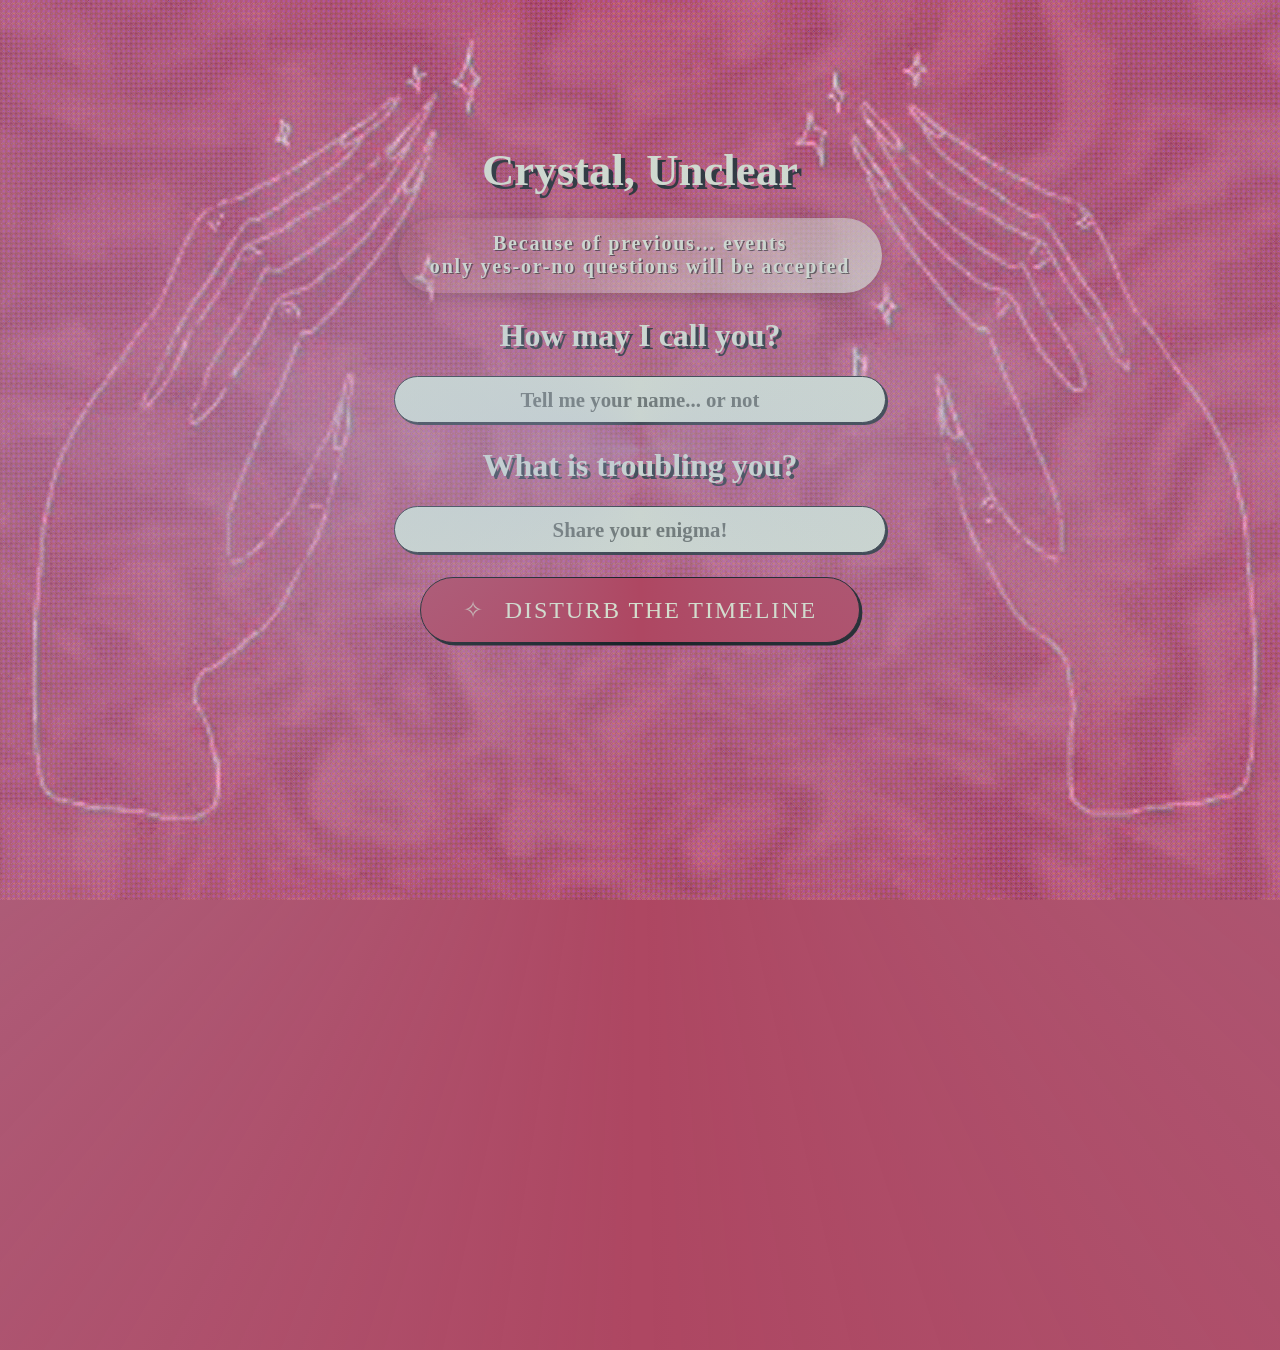
<file: index.html>
<!DOCTYPE html>
<html lang="en">
<head>
  <meta charset="UTF-8">
  <meta name="viewport" content="width=device-width, initial-scale=1.0">
  <title>Crystal, Unclear</title>
  <link rel="stylesheet" href="mystyle.css">
  <link rel="icon" type="image/x-icon" href="Resources/favicon.png">
</head>
<body>
  <!-- Background container -->
  <div class="background">
  </div>

  <!-- Main content -->
  <div class="outer-container">
    <h1 class="title">Crystal, Unclear</h1>

    <div class="simple-plaque">
      Because of previous... events<br>
      only yes-or-no questions will be accepted
    </div>

    <form class="form" id="crystalnotclear">
      <!-- Name input -->
      <div class="input-group">
        <label class="input-label" for="userName">How may I call you?</label>
        <input 
          class="input-field input-name"
          type="text" 
          id="userName" 
          name="userName" 
          placeholder="Tell me your name... or not">
      </div>

      <!-- Question input -->
      <div class="input-group">
        <label class="input-label" for="userQuestion">What is troubling you?</label>
        <input 
          class="input-field input-question"
          type="text" 
          id="userQuestion" 
          name="userQuestion" 
          placeholder="Share your enigma!" 
          title="Tell me your deepest fears...">
      </div>

      <!-- Submit button -->
      <button class="question-button" type="submit" id="submit">
        Disturb the Timeline
      </button>
    </form>

    <!-- Results -->
    <div class="fade-in-text results">
      <div class="result-line result-line-1" id="result1"></div>
      <div class="result-line result-line-2" id="result2"></div>
    </div>

    <div class="typewriter result-main" id="result3"></div>
  </div>

  <script src="magic8Ball.js"></script>
</body>
</html>
</file>
<file: mystyle.css>
/* === GLOBAL CUSTOM CURSORS === */
html, body, * {
  cursor: url('cursor.cur'), auto !important;
}
button, a, [role="button"], [tabindex], input[type="button"], input[type="submit"] {
  cursor: url('cursor.cur'), pointer !important;
}
button:active, a:active, input:active, *:active {
  cursor: url('cursorclick.cur'), pointer !important;
}
input[type="text"], textarea, [contenteditable="true"], .input-field {
  cursor: url('cursortext.cur'), text !important;
}
/* === FONTS === */
@import url('https://fonts.googleapis.com/css2?family=Pixelify+Sans:wght@400..700&display=swap');
@import url('https://fonts.googleapis.com/css2?family=Metamorphous&display=swap');
@import url('https://fonts.googleapis.com/css2?family=Cormorant+Garamond:ital,wght@0,300..700;1,300..700&display=swap');


/* === VARIABLES === */
:root {
  /* fonts */
  --font-main: "Metamorphous", serif;
  --font-secondary: "Cormorant Garamond", serif;

  /* colors */
  --color-bg: #AE4762;
  --color-text: #D5DFCD;
  --color-shadow: #182125;
  --color-accent: #ACB8D8;

  /* effects */
  --shadow-sm: 0.05em 0.05em var(--color-shadow);
  --shadow-md: 0.1em 0.1em var(--color-shadow);
  --shadow-lg: 0.2em 0.2em var(--color-shadow);

  --glow-soft: 0 0 6px var(--color-accent);
  --glow-strong: 0 0 10px var(--color-accent);

  --radius-pill: 999px;

  --transition-fast: 0.25s ease;
}



/* === BASE === */
body {
  margin: 0;
  min-height: 100vh;
  font-family: var(--font-main);
  font-weight: 700;

  display: flex;
  align-items: flex-start;

  background-color: var(--color-bg);
  overflow: hidden;

  cursor: url('cursor.cur'), auto;
}

button,
input {
  cursor: url('cursor.cur'), auto, pointer;
}

button:active,
input:active {
  cursor: url('cursorclick.cur'), auto;
}


/* === BACKGROUND === */
.background {
  position: fixed;
  inset: 0;
  z-index: 0;

  /* Use explicit properties rather than the shorthand to avoid
     cross-browser parsing differences and make the path obvious. */
  background-image: url('animation.gif');
  background-position: center center;
  background-repeat: no-repeat;
  background-size: cover;
  background-color: var(--color-bg); /* fallback while GIF loads */
  background-attachment: fixed; /* desktop: parallax-like effect */
  pointer-events: none; /* ensure background doesn't intercept clicks */
  min-height: 100vh;
}


/* === LAYOUT === */
.outer-container {
  position: relative;
  z-index: 1;

  width: 100%;
  min-height: 100vh;
  padding: 0 5%;

  display: flex;
  flex-direction: column;
  align-items: center;
  justify-content: center;
  text-align: center;
}


/* === ATMOSPHERE === */
.outer-container::before,
.outer-container::after {
  content: "";
  position: absolute;
  pointer-events: none;
  z-index: 0;
}

.outer-container::before {
  inset: 0;
  background: radial-gradient(
    circle,
    color-mix(in srgb, var(--color-accent) 30%, transparent),
    transparent 70%
  );
  animation: mysticalPulse 6s ease-in-out infinite;
}

.outer-container::after {
  inset: -50%;
  background: conic-gradient(
    from 0deg,
    transparent,
    color-mix(in srgb, var(--color-accent) 20%, transparent),
    transparent,
    color-mix(in srgb, var(--color-accent) 30%, transparent),
    transparent
  );
  animation: mysticalRotate 18s linear infinite;
}

/* Buffy-style keyframes: subtle red-tinged pulse and occasional flicker */
@keyframes slayerPulse {
  0% {
    box-shadow: 0 0 0 rgba(172,184,216,0.0), var(--shadow-md);
    transform: translateY(0) scale(1);
    color: #3d4250;
  }
  40% {
    box-shadow: 0 0 18px rgba(160,30,40,0.12), 0 0 8px rgba(172,184,216,0.08);
    transform: translateY(-1px) scale(1.01);
    color: #2f2b2b;
  }
  100% {
    box-shadow: 0 0 0 rgba(172,184,216,0.0), var(--shadow-md);
    transform: translateY(0) scale(1);
    color: #3d4250;
  }
}

@keyframes slayerFlicker {
  0%, 100% { opacity: 1; }
  5% { opacity: 0.95; transform: rotate(-0.3deg); }
  7% { opacity: 1; transform: rotate(0.2deg); }
  12% { opacity: 0.98; transform: rotate(-0.1deg); }
  60% { opacity: 1; transform: rotate(0); }
}

/* Warning-specific keyframes for the plaque */
@keyframes warningPulse {
  0% {
    box-shadow: 0 4px 18px rgba(0,0,0,0.18), 0 0 0 rgba(160,30,40,0.0);
    transform: translateY(0) scale(1);
  }
  45% {
    box-shadow: 0 8px 28px rgba(0,0,0,0.25), 0 0 28px rgba(160,30,40,0.18);
    transform: translateY(-2px) scale(1.02);
  }
  100% {
    box-shadow: 0 4px 18px rgba(0,0,0,0.18), 0 0 0 rgba(160,30,40,0.0);
    transform: translateY(0) scale(1);
  }
}

@keyframes warningShake {
  0% { transform: translateX(0); }
  2% { transform: translateX(-1px); }
  4% { transform: translateX(1px); }
  6% { transform: translateX(-1px); }
  8% { transform: translateX(1px); }
  100% { transform: translateX(0); }
}


/* === TYPOGRAPHY === */
.title,
.input-label,
.fade-in-text,
.result-main {
  color: var(--color-text);
  text-shadow: var(--shadow-md);
  display: flex;
  flex-direction: column;
  align-items: center;
  justify-content: center;
}

.title {
  font-size: 2.8em;
  margin-bottom: 0.5em;
}

.fade-in-text {
  font-size: 1.7em;
  margin-top: 1em;
  animation: fadeIn 5s;
}

/* === Plaque === */

.simple-plaque {
  display: flex;
  align-items: center;
  justify-content: center;
  padding: 0.9rem 2rem;
  /* slight translucent, ominous background with a warm red tint */
  background: linear-gradient(135deg, rgba(160,30,40,0.06), color-mix(in srgb, var(--color-text) 72%, transparent));
  border-radius: var(--radius-pill);
  border: transparent; /* warning red */
  box-shadow: 0 4px 18px rgba(0,0,0,0.25), 0 0 6px rgba(160,30,40,0.06);
  font-family: var(--font-secondary);
  font-size: 1.25rem;
  font-weight: 800;
  letter-spacing: 0.09em;
  color: var(--color-text); /* high contrast for warning */
  text-decoration: double;
  text-align: center;
  text-shadow: 1.5px 1px 0 rgba(0,0,0,0.6);
  user-select: none;
  margin: 0 auto 1.5rem;
 
  /* stronger, warning-style pulse + occasional jitter to convey urgency */
  animation: warningPulse 3.6s ease-in-out infinite, warningShake 8s steps(6) infinite;
}

/* === INPUTS === */
.input-group {
  display: flex;
  flex-direction: column;
  align-items: center;
  gap: 0.4em;
  margin-bottom: 1.5em;
}

.input-label {
  display: block;
  font-size: 2em;
  transition: var(--transition-fast);
  margin-bottom: 0.5em;
}

.input-label:hover {
  transform: translate(-1px, -1px);
}

.input-field {
  border-radius: var(--radius-pill);
  padding: 0.5em 1.2em;

  font-family: var(--font-secondary);
  font-weight: 700;
  font-size: 1.3em;
  width: 100%;
  background: var(--color-text);
  color: var(--color-shadow);

  border: 1px solid var(--color-shadow);
  box-shadow: var(--shadow-md);

  text-align: center;
  transition: var(--transition-fast);
}

.input-field:hover {
  transform: translate(-1px, -1px);
  box-shadow: var(--shadow-lg), var(--glow-soft);
}

.input-field:focus {
  outline: none;
  background: var(--color-accent);
  box-shadow: var(--shadow-lg), var(--glow-strong);
}

.input-field::placeholder {
  color: var(--color-shadow);
  opacity: 0.5;
}


/* === BUTTON === */
.question-button {
  font-family: var(--font-main);
  font-size: 1.5em;
  letter-spacing: 0.08em;
  text-transform: uppercase;

  padding: 0.75em 1.75em;

  background: var(--color-bg);
  color: var(--color-text);

  border: 1px solid var(--color-shadow);
  border-radius: var(--radius-pill);

  box-shadow: var(--shadow-md);

  position: relative;
  cursor: pointer;

  transition: var(--transition-fast);
}

.question-button::before {
  content: "✧";
  margin-right: 0.5em;
  font-family: var(--font-secondary);
  opacity: 0.7;
}

.question-button::after {
  content: "";
  position: absolute;
  inset: -3px;
  border-radius: var(--radius-pill);
  border: 1px solid var(--color-accent);
  opacity: 0;
  transition: var(--transition-fast);
}

.question-button:hover {
  transform: translate(-1px, -1px);
  box-shadow: var(--shadow-lg), var(--glow-soft);
}

.question-button:hover::after {
  opacity: 0.6;
}

.question-button:active {
  transform: translate(1px, 1px);
  box-shadow: var(--shadow-sm);
}


/* === RESULTS === */
/* === RESULTS === */
.results {
  margin-bottom: 2em;
}

.result-line,
.result-main {
  /* default: no wrap on desktop/tablet so typewriter stays on one line */
  display: inline-block;
  overflow: hidden; /* clip until width grows via animation */
  white-space: nowrap; /* prevent wrapping except on phones */
  padding-bottom: 0.5em;
}

/* smaller lines */
.result-line {
  margin-bottom: 0.8em;

  border-right: 2px solid var(--color-text);

  /* start hidden; animations are applied via JS by adding the
     `anim-typewriter-line` class so we can sequence them precisely */
  opacity: 0;
}

/* main result (stronger emphasis) */
.result-main {
  font-size: 2.5em;
  width: 80%;
  max-width: 100%; /* allow more room for wrapped lines */
  margin: 0 auto;

  color: var(--color-accent);

  border-right: 2px solid var(--color-accent);

  /* start hidden; animations are applied via JS by adding the
     `anim-typewriter-main` class so we can sequence them precisely */
  opacity: 0;
}


/* Slightly reduce font sizes for the first two result lines so they don't overpower the main result */
#result1 {
  font-size: clamp(0.9rem, 3.8vw, 1.05rem);
}

#result2 {
  font-size: clamp(1rem, 4.2vw, 1.15rem);
}
#result3 {
  font-size: clamp(2rem, 4.2vw, 100%);
  
}

/* Animation utility classes - add these to start typing animations */
.anim-typewriter-line {
  animation: typewriter 4s steps(40) forwards, blinkCursor 600ms steps(40) infinite;
}

.anim-typewriter-main {
  animation: typewriter 4s steps(40) forwards, blinkCursor 600ms steps(40) infinite;
}


/* === STAGGER TIMING === */
.result-line-1 {
  animation-delay: 0.2s;
}

.result-line-2 {
  animation-delay: 1.0s;
}

.result-line-3 {
  animation-delay: 4.0s;
}


/* === TYPEWRITER ANIMATION === */
@keyframes typewriter {
  from {
    width: 0;
    opacity: 0;
  }
  to {
    width: 100%;
    opacity: 1;
  }
}

@keyframes blinkCursor {
  from {
    border-right-color: currentColor;
  }
  to {
    border-right-color: transparent;
  }
}

/* Caret class used by JS typer to show a blinking caret during typing */
.js-caret {
  border-right: 2px solid currentColor;
  /* reuse the blinkCursor keyframes timing for visual parity */
  animation: blinkCursor 600ms steps(40) infinite;
}


/* === ACCESSIBILITY === */
@media (prefers-reduced-motion: reduce) {
  .result-line,
  .result-main {
    animation: none !important;
    border-right: none;
  }
  /* Respect reduced motion: disable plaque animations */
  .simple-plaque {
    animation: none !important;
    transition: none !important;
  }
}

/* === ANIMATIONS === */
@keyframes fadeIn {
  0%, 20% { opacity: 0; }
  100% { opacity: 1; }
}

@keyframes mysticalPulse {
  0%, 100% { opacity: 0.3; transform: scale(1); }
  50% { opacity: 0.6; transform: scale(1.05); }
}

@keyframes mysticalRotate {
  from { transform: rotate(0deg); }
  to { transform: rotate(360deg); }
}


/* === ACCESSIBILITY === */
@media (prefers-reduced-motion: reduce) {
  * {
    animation: none !important;
  }
}


/* === RESPONSIVE === */
/* Mobile: portrait phones - make the outer container and children occupy more of the viewport */
@media (max-width: 575.98px) {
  /* Ensure viewport-filling layout but allow internal scrolling when space is tight */
  html, body {
    height: 100vh;
  }
  .background {
    /* avoid fixed attachment on some tablet browsers which miscompute 100vh */
    background-attachment: scroll;
  }

  /* Mobile-specific: make #result3 wrap and scale to avoid cropping when text is long */
  #result3 {
    white-space: normal; /* allow multiple lines */
    overflow-wrap: anywhere;
    word-break: break-word;
    box-sizing: border-box;
    max-width: calc(100vw - 2rem);
    /* a smaller sensible base on very small screens; JS will shrink further when needed */
    font-size: clamp(1rem, 4.2vw, 1.25rem);
    line-height: 1.15;
  }

  /* Mobile-specific: make #result1 behave like result3 (wrap only when needed) */
  #result1 {
    display: block;
    width: 100%;
    white-space: normal; /* allow wrapping on small screens */
    overflow-wrap: anywhere;
    word-break: break-word;
    box-sizing: border-box;
    max-width: calc(100vw - 2rem);
    font-size: clamp(0.85rem, 3.8vw, 1.05rem);
    line-height: 1.12;
  }

  /* scale typography smoothly on very small screens */
  .title { font-size: clamp(1.6rem, 6.5vw, 2.2rem); margin-bottom: 0rem; }
  .input-label { font-size: clamp(1rem, 4.5vw, 1.15rem); }
  .fade-in-text { font-size: clamp(0.95rem, 3vw, 1.15rem); margin-bottom:0;padding-bottom: 0; }

  .outer-container {
    width: 100%;
    /* allow content to grow but cap at the viewport height so it can scroll internally */
    max-height: 100vh;
    padding: 2rem 1rem;
    /* vertical: start (top); horizontal: center */
    justify-content: flex-start;
    align-items: center;
    gap: 0.9rem;
    overflow: auto; /* enable internal scrolling when needed */
    -webkit-overflow-scrolling: touch;
  }

  .input-group { width: 100%; margin-bottom: 1rem; }
  .input-field { width: 90%; font-size: clamp(0.95rem, 3vw, 1.05rem); padding: 0.55em 0.5em; margin: 0; }

  .question-button {
    white-space: nowrap;
    width: 100%;
    font-size: clamp(0.95rem, 3.8svw, 1.05rem);
    padding: 0.7em 1rem;
    margin-top: 0.2rem;
  }

  /* make main result responsive and avoid overflow */
  .result-main { font-size: clamp(1.2rem,2.5vw, 1.6rem); width: 100%; max-width: 100%; }

  /* Prevent results from growing past the viewport on small phones; allow wrapping only when needed */
  .result-line,
  .result-main {
    max-width: calc(100vw - 2rem); /* leave a small gap for padding/scrollbars */
    width: auto; /* size to content up to max-width; typewriter animates to 100% of this width */
    box-sizing: border-box;
  }

  /* remove heavy decorative after-element on small screens */
  .outer-container::after {
    display: none !important;
    animation: none !important;
  }
  .simple-plaque {
    display: flex;
    align-items: flex-start;
    align-items: flex-start;
    font-size: 0.9rem;
    padding: 1rem 1.1rem;
    margin: 0;
  }

  #result3 {
  margin-top: 1rem;
  font-size: clamp(2rem, 3rem, 100%);
  
}
}

/* Small tablets / landscape phones: make tablets behave like phones for UX (fill viewport, no scroll, adaptive fonts) */
@media (min-width: 576px) and (max-width: 767.98px) {
  /* Ensure viewport-filling layout but allow internal scrolling on smaller tablets */
  html, body { height: 100vh; }
   .background {
   background-position: top center;
    background-repeat: repeat;
    background-size: contain; /* show entire GIF without cropping */
    background-color: rgba(0,0,0,0.06); /* subtle fallback behind GIF */
    /* avoid fixed attachment on some tablet browsers which miscompute 100vh */
    background-attachment: scroll;
  }
  .title { font-size: clamp(1.3rem, 5vw, 1.6rem); margin-bottom: 0.6rem; }
  .input-label { font-size: clamp(0.9rem, 3vw, 1rem); }
  .fade-in-text { font-size: clamp(0.9rem, 3vw, 1rem); }

  .outer-container {
    width: 100%;
    /* allow content to grow but cap at the viewport height so it can scroll internally */
    max-height: 100vh;
    padding: 1rem 0.75rem;
    /* vertical: start (top); horizontal: center */
    justify-content: center;
    align-items: center;
    gap: 0.5rem;
    overflow: auto; /* enable internal scrolling when needed */
    -webkit-overflow-scrolling: touch;
  }

  .input-group { width: 100%; gap: 0.20em; margin-bottom: 0.7rem; }
  .input-field { width: 100%; font-size: clamp(0.85rem, 3.6vw, 0.98rem); padding: 0.45em 0.3rem; margin-top: 0; }

  .question-button {
    width: 100%;
    font-size: clamp(0.9rem, 2.5vw, 1rem);
    padding: 0.6em 0.9rem;
    margin-top: 0.6rem;
  }

  /* make main result responsive and avoid overflow, keep smaller so it fits */
  .result-main { font-size: clamp(1rem, 5.2vw, 1.4rem); width: 100%; max-width: 100%; margin-top: 0;}

  /* Prevent results from growing past the viewport on small phones; allow wrapping only when needed */
  .result-line,
  .result-main {
    max-width: calc(100vw - 1.5rem); /* leave a small gap for padding/scrollbars */
    width: auto; /* size to content up to max-width; typewriter animates to 100% of this width */
    box-sizing: border-box;
    overflow-wrap: anywhere;
    white-space: normal;
  }

  /* mobile: allow wrapping and speed up typewriter so results appear quickly */
  .result-line{ 
    margin-bottom: 0;
    
  }

  .anim-typewriter-line {
    animation: typewriter 2s steps(30) forwards, blinkCursor 500ms steps(30) infinite;
  }

  .anim-typewriter-main {
    animation: typewriter 3s steps(40) forwards, blinkCursor 500ms steps(40) infinite;
  }

  /* compact plaque and spacing */
  .simple-plaque { margin: 0.75rem auto; padding: 0.6rem 1rem; font-size: 0.95rem; }

  /* remove heavy decorative after-element on small tablets */
  .outer-container::after {
    display: none !important;
    animation: none !important;
  }
}
/* //ipad pro since it was behaving strangely */
@media (width: 1024px) and (height: 1366px) and (orientation: portrait),
       (width: 1366px) and (height: 1024px) and (orientation: landscape) {
  /* styles for iPad Pro 12.9" */
/* For larger tablets, keep viewport height but allow internal scrolling when necessary */

  /* Improved background handling for tablets: use `contain` so the full GIF is visible
     and avoid `background-attachment: fixed` which can cause cropping on some browsers */
  .background {
   background-position: top center;
    background-repeat: repeat;
    background-size: contain; /* show entire GIF without cropping */
    background-color: rgba(0,0,0,0.06); /* subtle fallback behind GIF */
    /* avoid fixed attachment on some tablet browsers which miscompute 100vh */
    background-attachment: scroll;
  }

  .title { font-size: clamp(2rem, 5.2vw, 2.6rem); }
  .input-label { font-size: clamp(1.15rem, 3.8vw, 1.35rem); }

  .outer-container {
    width: 90%;
    max-height: 100vh;
    padding: 2rem 2.5rem;
    /* vertical: start (top); horizontal: center */
    justify-content: center;
    align-items: center;
    gap: 1.25rem;
    overflow: auto;
    -webkit-overflow-scrolling: touch;
  }

  .input-field { max-width: 100%; width: 100%; font-size: clamp(1.05rem, 3.8vw, 1.15rem); }
  .question-button { padding: 0.9em 1.5em; font-size: clamp(1.05rem, 3.8vw, 1.2rem); }
  .result-main { font-size: clamp(1.6rem, 4.6vw, 2rem); }

  /* tablet wrapping rules: only wrap if exceeding viewport width */
  .result-line,
  .result-main {
    max-width: calc(100vw - 2rem);
    width: auto;
    box-sizing: border-box;
    white-space: normal;
    overflow-wrap: anywhere;
    word-break: break-word;
  }
    .results {
    margin-bottom: 0;
    
  }
  
  #result3 {
    margin-top: 0;
    
  }
  /* remove heavy decorative after-element on larger tablets */
  .outer-container::after {
    display: none !important;
    animation: none !important;
  }
}
/* Tablets / small laptops: treat larger tablets similarly to phones for UX improvements (no scroll, adaptive fonts) */
@media (min-width: 768px) and (max-width: 991.98px){
  /* For larger tablets, keep viewport height but allow internal scrolling when necessary */
  html, body { height: 100vh; }
  /* Improved background handling for tablets: use `contain` so the full GIF is visible
     and avoid `background-attachment: fixed` which can cause cropping on some browsers */
  .background {
   background-position: top center;
    background-repeat: repeat;
    background-size: contain; /* show entire GIF without cropping */
    background-color: rgba(0,0,0,0.06); /* subtle fallback behind GIF */
    /* avoid fixed attachment on some tablet browsers which miscompute 100vh */
    background-attachment: scroll;
  }

  .title { font-size: clamp(2rem, 5.2vw, 2.6rem); }
  .input-label { font-size: clamp(1.15rem, 3.8vw, 1.35rem); }

  .outer-container {
    width: 90%;
    max-height: 100vh;
    padding: 2rem 2.5rem;
    /* vertical: start (top); horizontal: center */
    justify-content: flex-start;
    align-items: center;
    gap: 1.25rem;
    overflow: auto;
    -webkit-overflow-scrolling: touch;
  }

  .input-field { max-width: 100%; width: 100%; font-size: clamp(1.05rem, 3.8vw, 1.15rem); }
  .question-button { padding: 0.9em 1.5em; font-size: clamp(1.05rem, 3.8vw, 1.2rem); }
  .result-main { font-size: clamp(1.6rem, 4.6vw, 2rem); }

  /* tablet wrapping rules: only wrap if exceeding viewport width */
  .result-line,
  .result-main {
    max-width: calc(100vw - 2rem);
    width: auto;
    box-sizing: border-box;
    white-space: normal;
    overflow-wrap: anywhere;
    word-break: break-word;
  }
    .results {
    margin-bottom: 0;
    
  }
  
  #result3 {
    margin-top: 0;
    
  }
  /* remove heavy decorative after-element on larger tablets */
  .outer-container::after {
    display: none !important;
    animation: none !important;
  }
}
</file>
